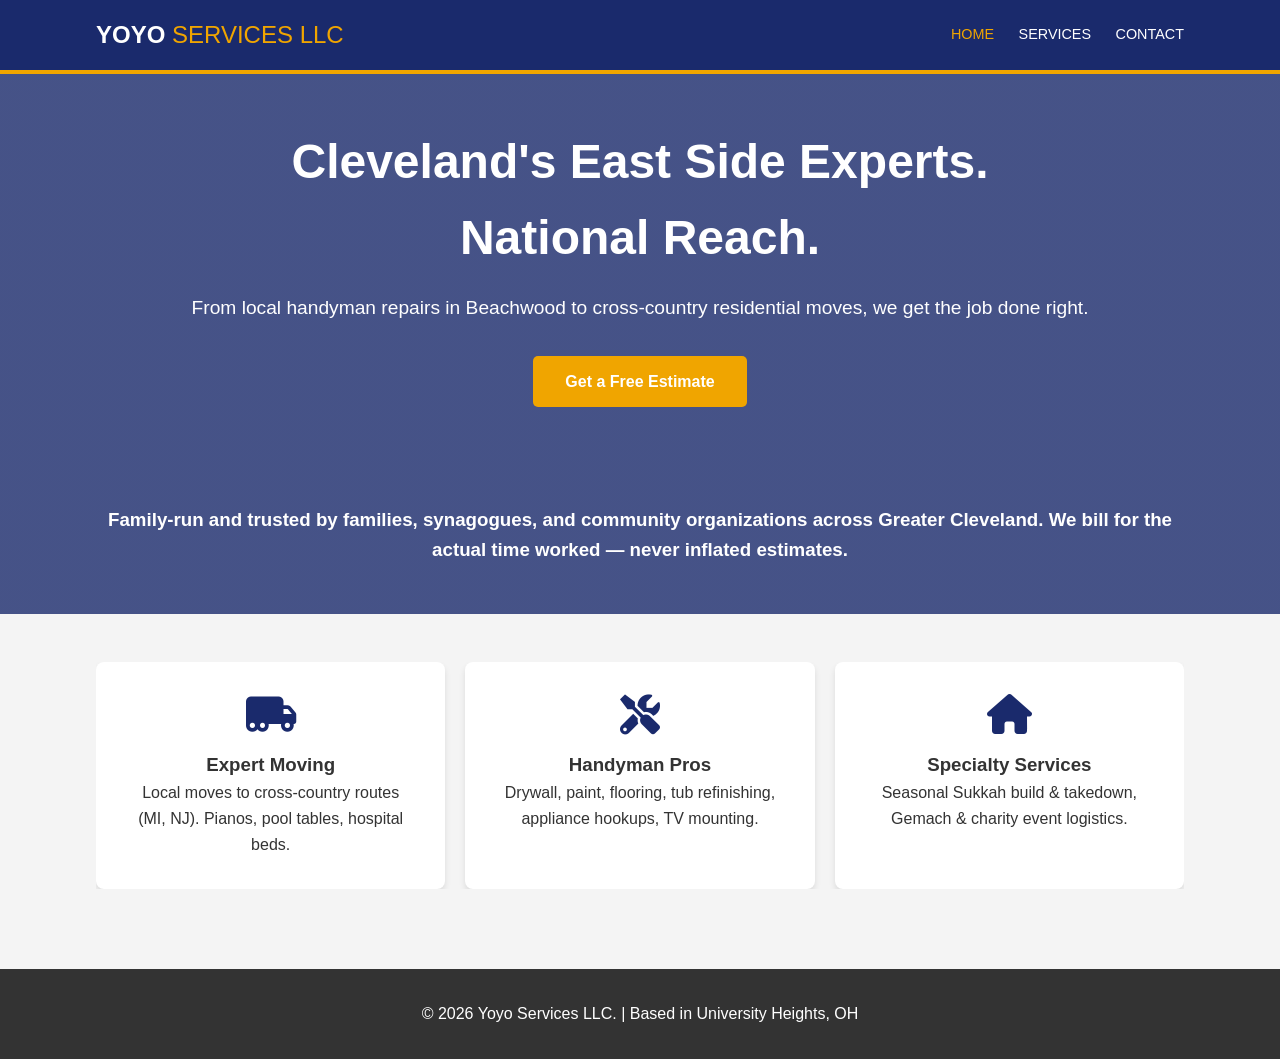
<file: index.html>
<!DOCTYPE html>
<html lang="en">
<head>
    <meta charset="UTF-8">
    <meta name="viewport" content="width=device-width, initial-scale=1.0">
    <title>Yoyo Services LLC | Moving & Handyman</title>
    <link rel="stylesheet" href="style.css">
    <link rel="stylesheet" href="https://cdnjs.cloudflare.com/ajax/libs/font-awesome/6.0.0/css/all.min.css">
</head>
<body>

    <!-- Navigation -->
    <nav>
        <div class="container">
            <h1 class="logo">YOYO <span>SERVICES LLC</span></h1>
            <ul class="nav-links">
                <li><a href="index.html" class="active">Home</a></li>
                <li><a href="services.html">Services</a></li>
                <li><a href="contact.html">Contact</a></li>
            </ul>
        </div>
    </nav>

    <!-- Hero Section -->
    <header class="hero">
        <div class="container">
            <h2>Cleveland's East Side Experts. <br>National Reach.</h2>
            <p>From local handyman repairs in Beachwood to cross-country residential moves, we get the job done right.</p>
            <a href="contact.html" class="btn">Get a Free Estimate</a>
        </div>
        <div class="container">
            <h3>Family-run and trusted by families, synagogues, and community organizations across Greater Cleveland. We bill for the actual time worked — never inflated estimates.</h3>
        </div>
    </header>

    <!-- Brief Overview -->
    <section class="overview">
        <div class="container">
            <div class="grid">
                <div class="card">
                    <i class="fas fa-truck-moving"></i>
                    <h3>Expert Moving</h3>
                    <p>Local moves to cross-country routes (MI, NJ). Pianos, pool tables, hospital beds.</p>
                </div>
                <div class="card">
                    <i class="fas fa-tools"></i>
                    <h3>Handyman Pros</h3>
                    <p>Drywall, paint, flooring, tub refinishing, appliance hookups, TV mounting.</p>
                </div>
                <div class="card">
                    <i class="fas fa-home"></i>
                    <h3>Specialty Services</h3>
                    <p>Seasonal Sukkah build & takedown, Gemach & charity event logistics.</p>
                </div>
            </div>
        </div>
    </section>

    <footer>
        <p>&copy; 2026 Yoyo Services LLC. | Based in University Heights, OH</p>
    </footer>

</body>
</html>
</file>
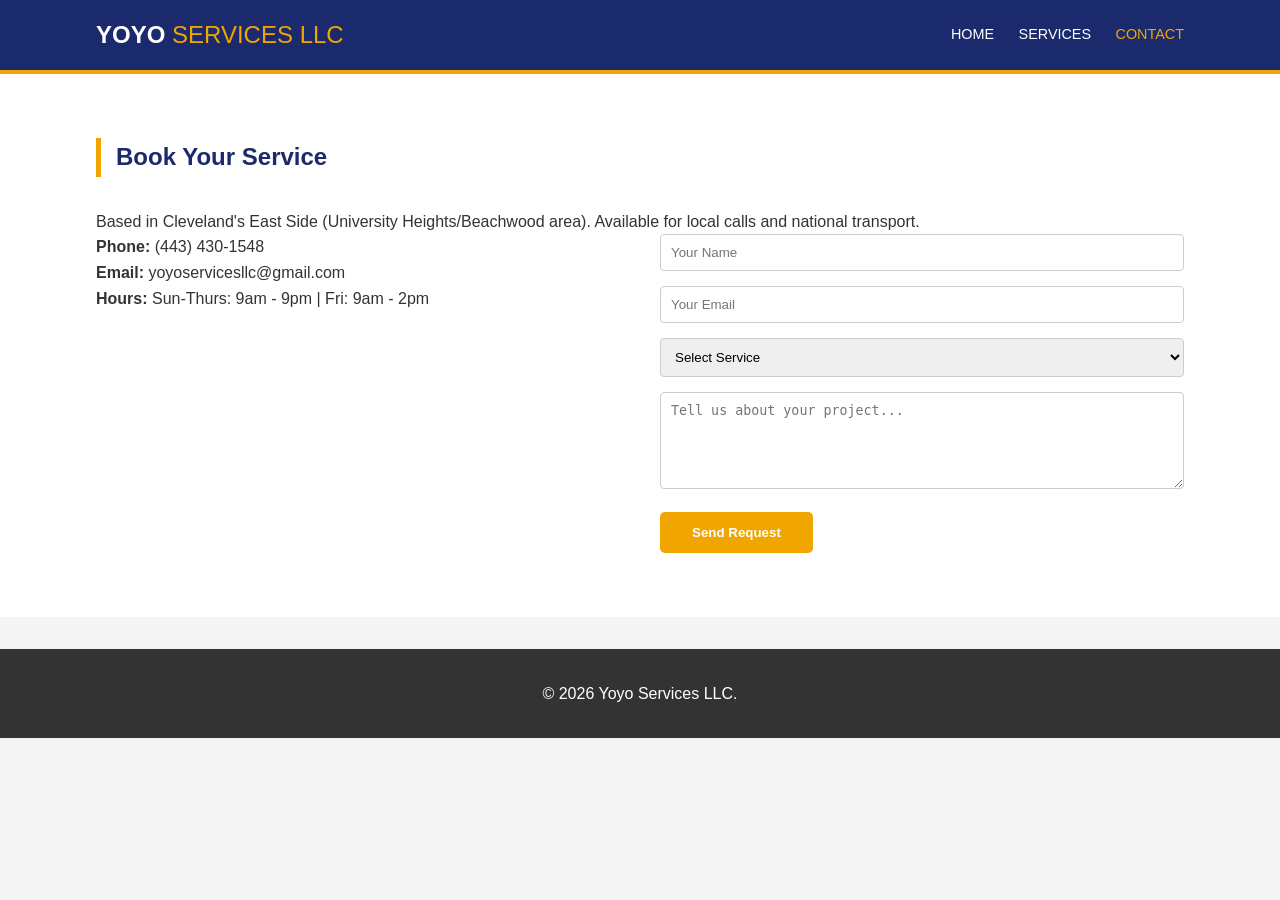
<file: contact.html>
<!DOCTYPE html>
<html lang="en">
<head>
    <meta charset="UTF-8">
    <meta name="viewport" content="width=device-width, initial-scale=1.0">
    <title>Contact Us | Yoyo Services LLC</title>
    <link rel="stylesheet" href="style.css">
</head>
<body>
    <nav>
        <div class="container">
            <h1 class="logo">YOYO <span>SERVICES LLC</span></h1>
            <ul class="nav-links">
                <li><a href="index.html">Home</a></li>
                <li><a href="services.html">Services</a></li>
                <li><a href="contact.html" class="active">Contact</a></li>
            </ul>
        </div>
    </nav>

    <section class="content-section">
        <div class="container">
            <h2>Book Your Service</h2>
            <p>Based in Cleveland's East Side (University Heights/Beachwood area). Available for local calls and national transport.</p>
            
            <div class="contact-grid">
                <div class="contact-info">
                    <p><strong><i class="fas fa-phone"></i> Phone:</strong> (443) 430-1548</p>
                    <p><strong><i class="fas fa-envelope"></i> Email:</strong>  yoyoservicesllc@gmail.com</p>
                    <p><strong><i class="fas fa-clock"></i> Hours:</strong> Sun-Thurs: 9am - 9pm | Fri: 9am - 2pm</p>
                </div>
                <form class="contact-form">
                    <input type="text" placeholder="Your Name" required>
                    <input type="email" placeholder="Your Email" required>
                    <select>
                        <option>Select Service</option>
                        <option>Moving (Local)</option>
                        <option>Moving (Long Distance)</option>
                        <option>Handyman/Repair</option>
                        <option>Sukkah Service</option>
                    </select>
                    <textarea placeholder="Tell us about your project..." rows="5"></textarea>
                    <button type="submit" class="btn">Send Request</button>
                </form>
            </div>
        </div>
    </section>

    <footer>
        <p>&copy; 2026 Yoyo Services LLC.</p>
    </footer>
</body>
</html>
</file>
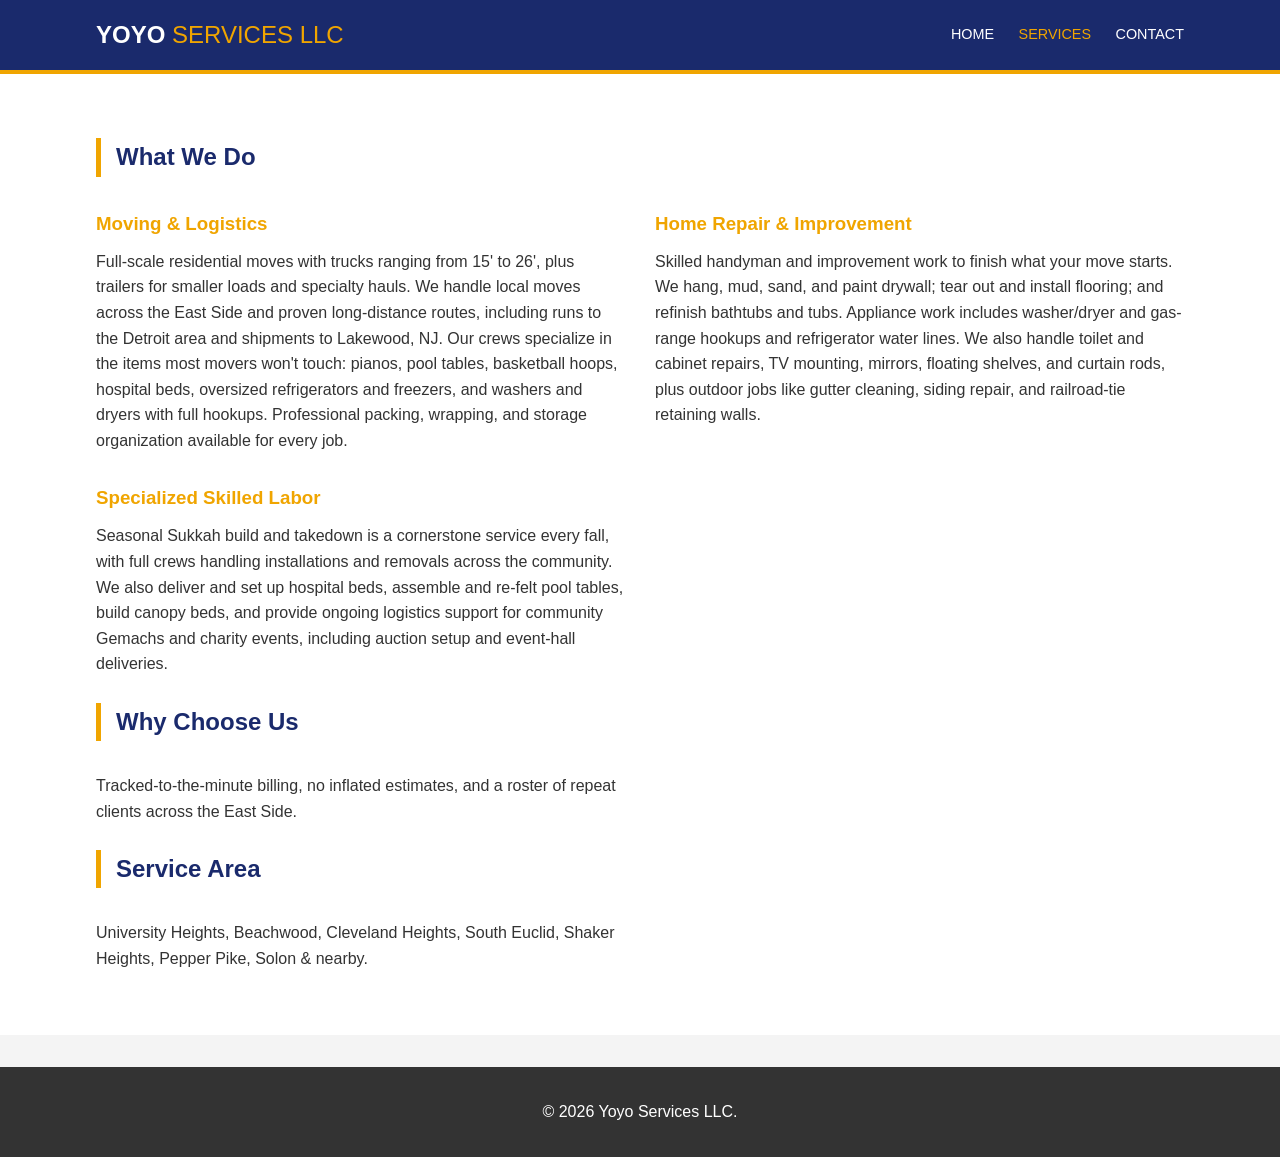
<file: services.html>
<!DOCTYPE html>
<html lang="en">
<head>
    <meta charset="UTF-8">
    <meta name="viewport" content="width=device-width, initial-scale=1.0">
    <title>Our Services | Yoyo Services LLC</title>
    <link rel="stylesheet" href="style.css">
</head>
<body>
    <nav>
        <div class="container">
            <h1 class="logo">YOYO <span>SERVICES LLC</span></h1>
            <ul class="nav-links">
                <li><a href="index.html">Home</a></li>
                <li><a href="services.html" class="active">Services</a></li>
                <li><a href="contact.html">Contact</a></li>
            </ul>
        </div>
    </nav>

    <section class="content-section">
        <div class="container">
            <h2>What We Do</h2>
            <div class="service-list">
                <div class="service-cat">
                    <h3><i class="fas fa-box"></i> Moving & Logistics</h3>
                    <p>
                        Full-scale residential moves with trucks ranging from 15' to 26', plus trailers for smaller loads and specialty hauls. We handle local moves across the East Side and proven long-distance routes, including runs to the Detroit area and shipments to Lakewood, NJ. Our crews specialize in the items most movers won't touch: pianos, pool tables, basketball hoops, hospital beds, oversized refrigerators and freezers, and washers and dryers with full hookups. Professional packing, wrapping, and storage organization available for every job.
                    </p>
                </div>

                <div class="service-cat">
                    <h3><i class="fas fa-hammer"></i> Home Repair & Improvement</h3>
                    <p>
                        Skilled handyman and improvement work to finish what your move starts. We hang, mud, sand, and paint drywall; tear out and install flooring; and refinish bathtubs and tubs. Appliance work includes washer/dryer and gas-range hookups and refrigerator water lines. We also handle toilet and cabinet repairs, TV mounting, mirrors, floating shelves, and curtain rods, plus outdoor jobs like gutter cleaning, siding repair, and railroad-tie retaining walls.
                    </p>
                </div>

                <div class="service-cat">
                    <h3><i class="fas fa-star"></i> Specialized Skilled Labor</h3>
                    <p>
                        Seasonal Sukkah build and takedown is a cornerstone service every fall, with full crews handling installations and removals across the community. We also deliver and set up hospital beds, assemble and re-felt pool tables, build canopy beds, and provide ongoing logistics support for community Gemachs and charity events, including auction setup and event-hall deliveries.
                    </p>
                </div>
            </div>
        </div>
        &nbsp;
        <div class="container">
            <h2>Why Choose Us</h2>
            <div class="service-list">
                <div class="service-cat">
                    <p>Tracked-to-the-minute billing, no inflated estimates, and a roster of repeat clients across the East Side.</p>
                </div>
            </div>
        </div>
        &nbsp;
        <div class="container">
            <h2>Service Area</h2>
            <div class="service-list">
                <div class="service-cat">
                    <p>University Heights, Beachwood, Cleveland Heights, South Euclid, Shaker Heights, Pepper Pike, Solon & nearby.</p>
                </div>
            </div>
        </div>
    </section>

    <footer>
        <p>&copy; 2026 Yoyo Services LLC.</p>
    </footer>
</body>
</html>
</file>
<file: style.css>
/* General Reset */
* {
    margin: 0;
    padding: 0;
    box-sizing: border-box;
}

body {
    font-family: 'Segoe UI', Tahoma, Geneva, Verdana, sans-serif;
    line-height: 1.6;
    color: #333;
    background-color: #f4f4f4;
}

.container {
    width: 85%;
    max-width: 1100px;
    margin: auto;
    overflow: hidden;
}

/* Navigation */
nav {
    background: #1a2a6c; /* Deep Navy */
    color: #fff;
    padding: 1rem 0;
    border-bottom: 4px solid #f0a500; /* Safety Orange */
}

nav .logo {
    float: left;
    font-size: 1.5rem;
}

nav .logo span {
    color: #f0a500;
    font-weight: 300;
}

nav .nav-links {
    float: right;
    list-style: none;
    margin-top: 5px;
}

nav .nav-links li {
    display: inline;
    margin-left: 20px;
}

nav .nav-links a {
    color: #fff;
    text-decoration: none;
    text-transform: uppercase;
    font-size: 0.9rem;
}

nav .nav-links a.active, nav .nav-links a:hover {
    color: #f0a500;
}

/* Hero Section */
.hero {
    background: linear-gradient(rgba(26, 42, 108, 0.8), rgba(26, 42, 108, 0.8)), 
                url('https://images.unsplash.com/photo-1586528116311-ad8dd3c8310d?auto=format&fit=crop&w=1350&q=80');
    background-size: cover;
    background-position: center;
    height: 60vh;
    color: #fff;
    display: flex;
    flex-direction: column;
    justify-content: center;
    text-align: center;
}

.hero h2 {
    font-size: 3rem;
    margin-bottom: 1rem;
}

.hero p {
    font-size: 1.2rem;
    margin-bottom: 2rem;
}

.btn {
    display: inline-block;
    background: #f0a500;
    color: #fff;
    padding: 0.8rem 2rem;
    text-decoration: none;
    border-radius: 5px;
    font-weight: bold;
    border: none;
    cursor: pointer;
}

.btn:hover {
    background: #d48400;
}

/* Overview Cards */
.overview {
    padding: 3rem 0;
}

.grid {
    display: grid;
    grid-template-columns: repeat(auto-fit, minmax(250px, 1fr));
    gap: 20px;
}

.card {
    background: #fff;
    padding: 2rem;
    text-align: center;
    border-radius: 8px;
    box-shadow: 0 4px 6px rgba(0,0,0,0.1);
}

.card i {
    font-size: 2.5rem;
    color: #1a2a6c;
    margin-bottom: 1rem;
}

/* Content Sections */
.content-section {
    padding: 4rem 0;
    background: #fff;
}

.content-section h2 {
    margin-bottom: 2rem;
    color: #1a2a6c;
    border-left: 5px solid #f0a500;
    padding-left: 15px;
}

.service-list {
    display: grid;
    grid-template-columns: 1fr 1fr;
    gap: 30px;
}

.service-cat h3 {
    color: #f0a500;
    margin-bottom: 10px;
}

.service-cat ul {
    list-style: none;
}

.service-cat ul li {
    padding: 8px 0;
    border-bottom: 1px solid #eee;
}

/* Contact Form */
.contact-grid {
    display: grid;
    grid-template-columns: 1fr 1fr;
    gap: 40px;
}

.contact-form input, .contact-form select, .contact-form textarea {
    width: 100%;
    padding: 10px;
    margin-bottom: 15px;
    border: 1px solid #ccc;
    border-radius: 4px;
}

/* Footer */
footer {
    background: #333;
    color: #fff;
    text-align: center;
    padding: 2rem 0;
    margin-top: 2rem;
}

/* Responsive */
@media(max-width: 768px) {
    nav .logo, nav .nav-links {
        float: none;
        text-align: center;
        display: block;
    }
    .service-list, .contact-grid {
        grid-template-columns: 1fr;
    }
    .hero h2 {
        font-size: 2rem;
    }
}
</file>
